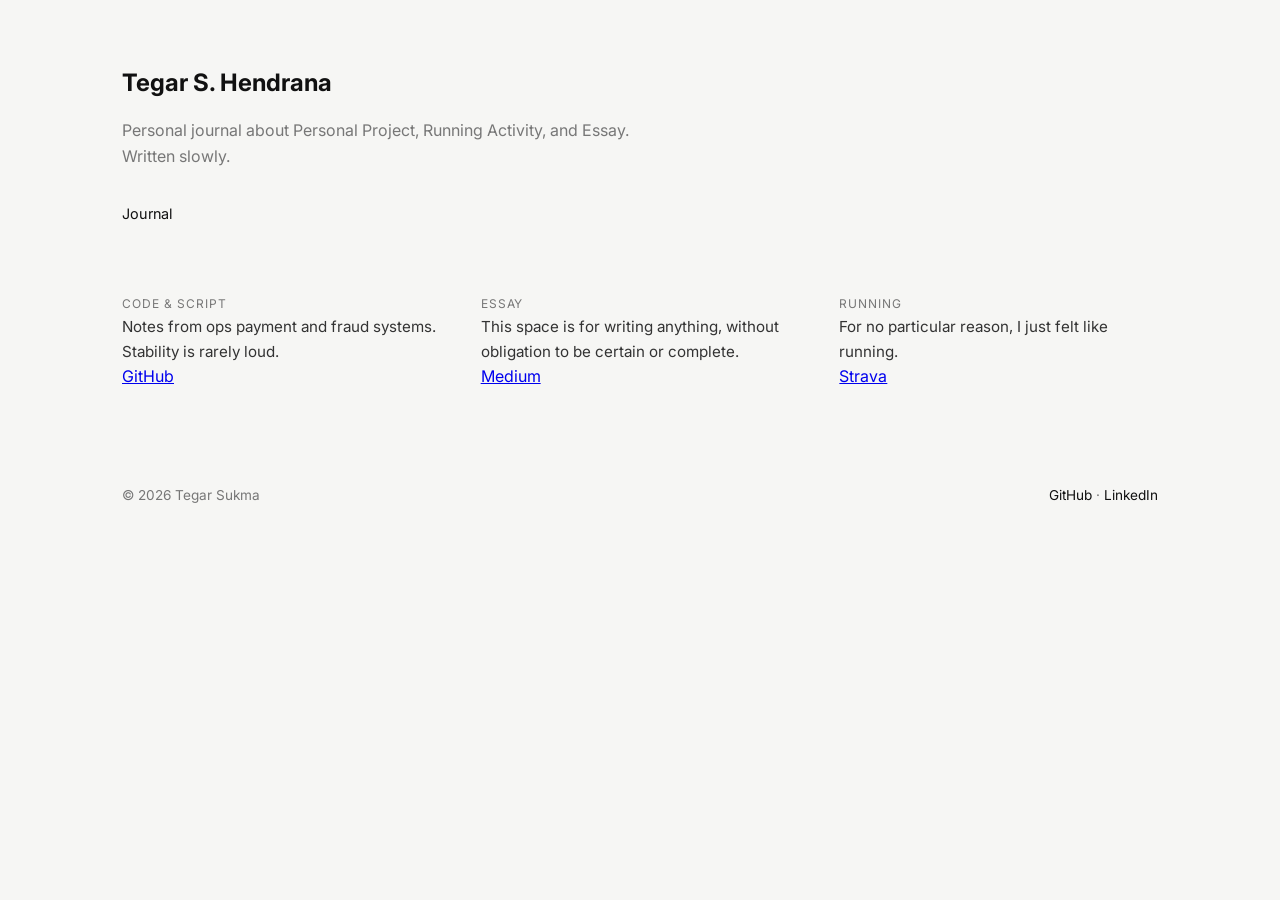
<file: index.html>
<!DOCTYPE html>
<html lang="en">
<head>
  <meta charset="UTF-8" />
  <meta name="viewport" content="width=device-width, initial-scale=1.0" />
  <title>Tegar — Journal</title>
  <link rel="preconnect" href="https://fonts.googleapis.com">
  <link rel="preconnect" href="https://fonts.gstatic.com" crossorigin>
  <link href="https://fonts.googleapis.com/css2?family=Inter:wght@300;400;600&family=Playfair+Display:wght@400;600&display=swap" rel="stylesheet">
  <style>
    :root {
      --bg: #f6f6f4;
      --fg: #111;
      --muted: #777;
      --accent: #000;
    }

    * {
      box-sizing: border-box;
      margin: 0;
      padding: 0;
    }

    body {
      font-family: Inter, system-ui, sans-serif;
      background: var(--bg);
      color: var(--fg);
      line-height: 1.6;
    }

    header {
      padding: 4rem 2rem 2rem;
      max-width: 1100px;
      margin: auto;
    }

    header h1 {
      font-family: 'Playfair Display', serif;
      font-size: 3rem;
      font-weight: 600;
      letter-spacing: -0.02em;
    }

    header p {
      margin-top: 1rem;
      color: var(--muted);
      max-width: 520px;
    }

    nav {
      margin-top: 2rem;
      display: flex;
      gap: 1.5rem;
      font-size: 0.9rem;
    }

    nav a {
      text-decoration: none;
      color: var(--fg);
      border-bottom: 1px solid transparent;
    }

    nav a:hover {
      border-color: var(--fg);
    }

    main {
      max-width: 1100px;
      margin: auto;
      padding: 2rem;
      display: grid;
      grid-template-columns: repeat(auto-fit, minmax(280px, 1fr));
      gap: 2.5rem;
    }

    article {
      background: transparent;
    }

    article span {
      font-size: 0.75rem;
      color: var(--muted);
      letter-spacing: 0.08em;
      text-transform: uppercase;
    }

    article h2 {
      font-family: 'Playfair Display', serif;
      font-size: 1.6rem;
      margin: 0.6rem 0;
    }

    article p {
      color: #333;
      font-size: 0.95rem;
    }

    footer {
      max-width: 1100px;
      margin: 4rem auto 2rem;
      padding: 0 2rem;
      font-size: 0.85rem;
      color: var(--muted);
      display: flex;
      justify-content: space-between;
      flex-wrap: wrap;
      gap: 1rem;
    }

    footer a {
      color: var(--fg);
      text-decoration: none;
    }

    footer a:hover {
      text-decoration: underline;
    }

    @media (max-width: 600px) {
      header h1 {
        font-size: 2.2rem;
      }
    }
  </style>
</head>
<body>

  <header>
    <h2>Tegar S. Hendrana</h2>
    <p>Personal journal about Personal Project, Running Activity, and Essay. Written slowly.</p>
    <nav>
      <a href="#">Journal</a>
    </nav>
  </header>

  <main>
    <article>
      <span>Code & Script</span>
      <p>Notes from ops payment and fraud systems. Stability is rarely loud.</p>
      <a href="https://github.com/tegar00s">GitHub</a>
    </article>

    <article>
      <span>Essay</span>
      <p>This space is for writing anything, without obligation to be certain or complete.</p>
      <a href="https://medium.com/@tegarshndrn">Medium</a>
    </article>

    <article>
      <span>Running</span>
      <p>For no particular reason, I just felt like running.</p>
      <a href="https://strava.app.link/UaxoAJURYZb">Strava</a>
    </article>

  </main>

  <footer>
    <div>© 2026 Tegar Sukma</div>
    <div>
      <a href="https://github.com/yourusername">GitHub</a> ·
      <a href="https://linkedin.com">LinkedIn</a>
    </div>
  </footer>

</body>
</html>
</file>
